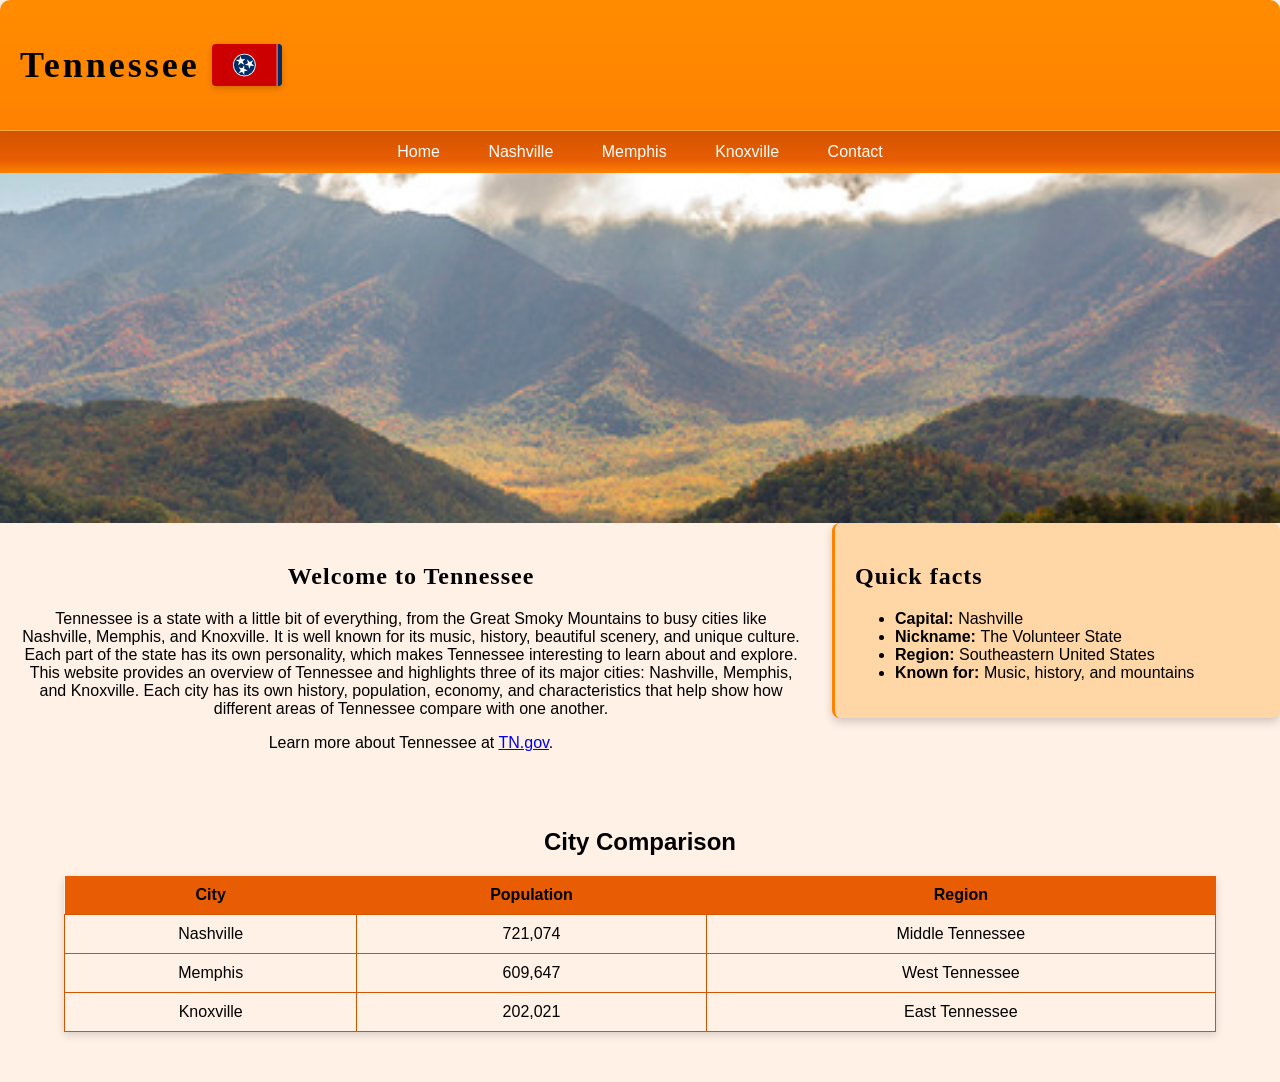
<file: index.html>
<!DOCTYPE html>
<html lang ="en">

<head>
    <meta charset="UTF-8">
    <title>Tennessee</title>
    <link rel="stylesheet" href="styles.css">
</head>

<body>
    <header>
        <h1>Tennessee</h1>
        
        <img src="images/Flag_of_Tennessee (1).svg"
        alt="Flag of Tennessee"
        class="state-flag">
    </header>

    <nav>
        <a href ="index.html">Home</a>
        <a href = "nashville.html">Nashville</a>
        <a href = "memphis.html">Memphis</a>
        <a href = "knoxville.html">Knoxville</a>
        <a href = "contact.html">Contact</a>
    </nav>

    <img src="images/smokies3.jpg" 
            alt="Smoky Mountains"
            class="smoky-mountains">

    <section>
        <h2>Welcome to Tennessee</h2>
        <p>
        Tennessee is a state with a little bit of everything, from the Great Smoky Mountains to busy cities like Nashville, Memphis, and Knoxville. It is well known for its music, history, beautiful scenery, and unique culture. Each part of the state has its own personality, which makes Tennessee interesting to learn about and explore.
        This website provides an overview of Tennessee and highlights three of its major cities: Nashville, Memphis, and Knoxville. Each city has its own history, population, economy, and characteristics that help show how different areas of Tennessee compare with one another.
        </p>

        <p>Learn more about Tennessee at <a href="https://www.tn.gov" target="_blank">TN.gov</a>.</p>
    </section>

        <aside>
        <h2>Quick facts</h2>
        <ul>
            <li><strong>Capital: </strong>Nashville</li>
            <li><strong>Nickname: </strong>The Volunteer State</li>
            <li><strong>Region: </strong>Southeastern United States</li>
            <li><strong>Known for: </strong>Music, history, and mountains</li>
        </ul>
    </aside>

<div class="clear"></div>

    <h2 class="comparison-heading">City Comparison</h2>

    <table class="city-table">
        <tr>
            <th>City</th>
            <th>Population</th>
            <th>Region</th>
        </tr>

        <tr>
            <td>Nashville</td>
            <td>721,074</td>
            <td>Middle Tennessee</td>
        </tr>

        <tr>
            <td>Memphis</td>
            <td>609,647</td>
            <td>West Tennessee</td>
        </tr>

        <tr>
            <td>Knoxville</td>
            <td>202,021</td>
            <td>East Tennessee</td>
        </tr>

    </table>

</body>

</html>
</file>
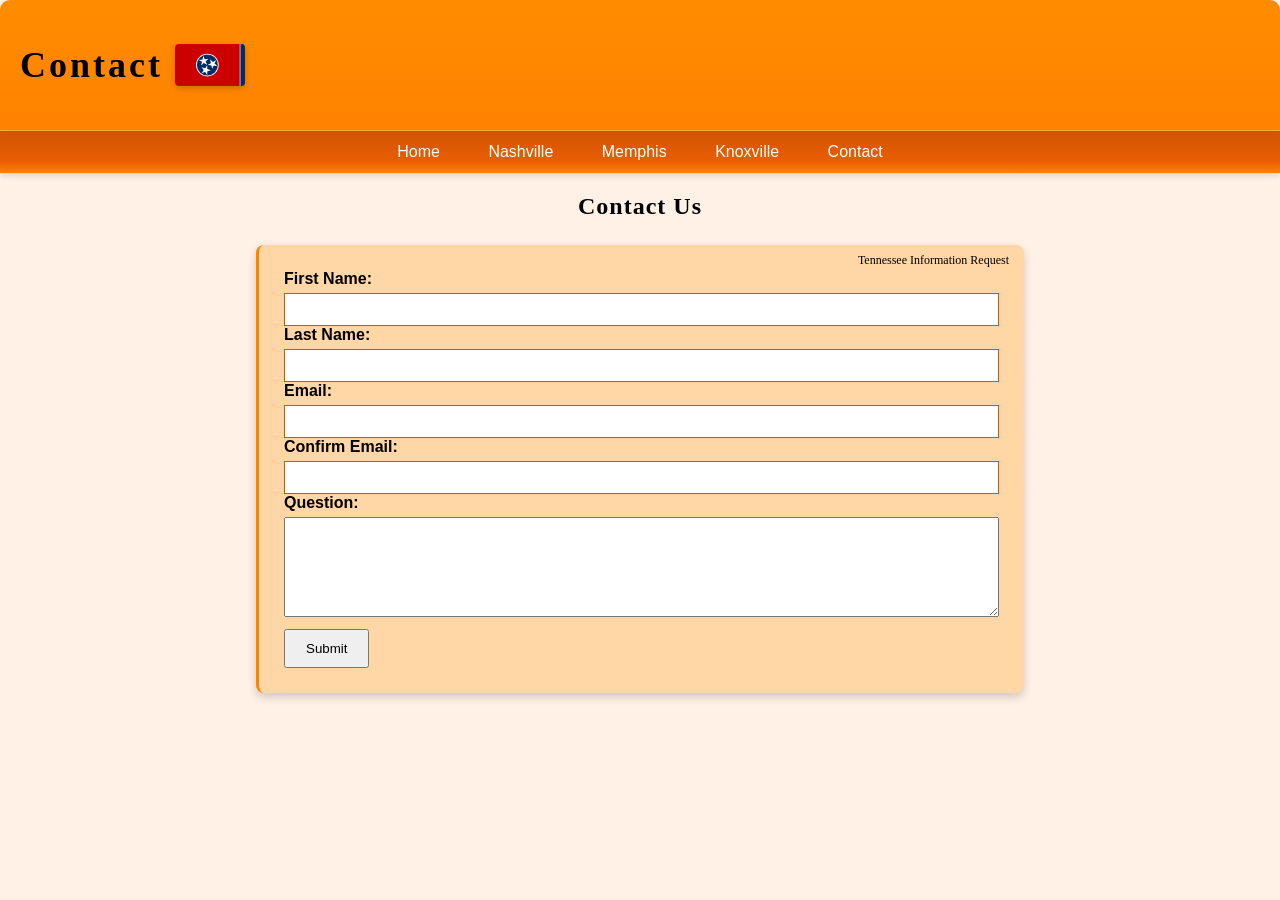
<file: contact.html>
<!DOCTYPE html>
<html lang ="en">
<body>
<head>
    <meta charset="UTF-8">
    <title>Contact</title>
    <link rel="stylesheet" href="styles.css">
</head>

<body>
    <header>
        <h1>Contact</h1>
        <img src="images/Flag_of_Tennessee (1).svg"
        alt="Flag of Tennessee"
        class="state-flag">
    </header>

<nav>
    <a href ="index.html">Home</a>
    <a href = "nashville.html">Nashville</a>
    <a href = "memphis.html">Memphis</a>
    <a href = "knoxville.html">Knoxville</a>
    <a href = "contact.html">Contact</a>
</nav>

<main>
    <h2>Contact Us</h2>
    
    <form id="contact-form">

        <p id="form-tag">Tennessee Information Request</p>

        <label for="first-name">First Name:</label>
        <input type="text" id="first-name" name="first-name" class="form-field">

        <label for="last-name">Last Name:</label>
        <input type="text" id="last-name" name="last-name" class="form-field">

        <label for="email">Email:</label>
        <input type="email" id="email" name="email" class="form-field">

        <label for="confirm-email">Confirm Email:</label>
        <input type="email" id="confirm-email" name="confirm-email" class="form-field">
        
        <label for="question">Question:</label>
        <textarea id="question" name="question"></textarea>

        <button type="submit">Submit</button>
    </form>

    <script>
        document.getElementById("contact-form").addEventListener("submit", function(event) {
            const email = document.getElementById("email").value;
            const confirmEmail = document.getElementById("confirm-email").value;

            if (email !== confirmEmail) {
                event.preventDefault();
                alert("Email addresses do not match. Please check and try again.");
            }
        });

           
    </script>
</main>

</html>
</file>
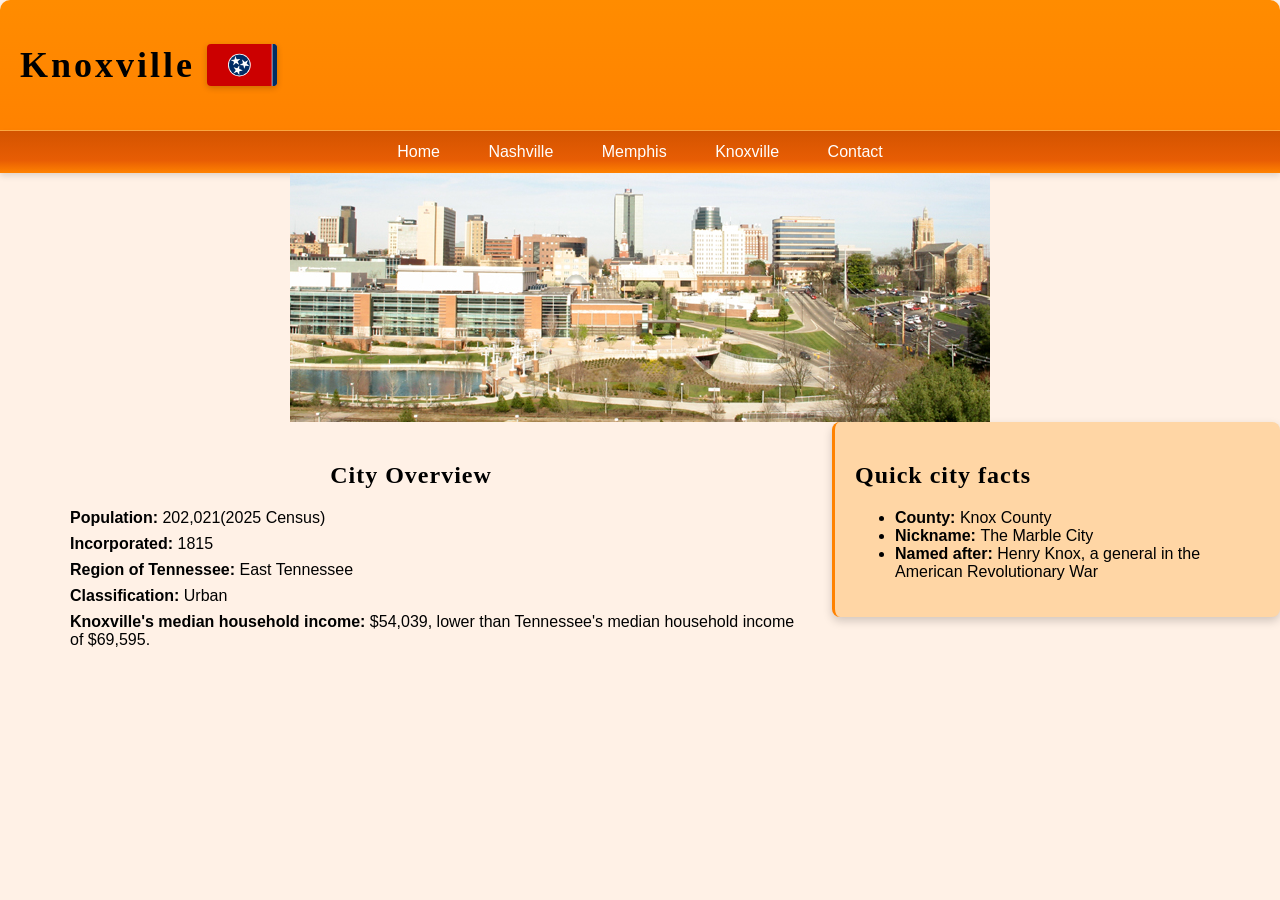
<file: knoxville.html>
<!DOCTYPE html>
<html lang ="en">

<head>
    <meta charset="UTF-8">
    <title>Knoxville</title>
    <link rel="stylesheet" href="styles.css">
</head>

<body>
    <header>
        <h1>Knoxville</h1>
        <img src="images/Flag_of_Tennessee (1).svg"
        alt="Flag of Tennessee"
        class="state-flag">
    </header>

<nav>
    <a href ="index.html">Home</a>
    <a href = "nashville.html">Nashville</a>
    <a href = "memphis.html">Memphis</a>
    <a href = "knoxville.html">Knoxville</a>
    <a href = "contact.html">Contact</a>
</nav>
  
<img src="images/Downtown-knoxville.jpg"
        alt="Downtown Knoxville"
        class="downtown-knoxville">

    <section class="knoxville-overview">
            <h2>City Overview</h2>

            <p><strong>Population: </strong>202,021(2025 Census)</p>
            <p><strong>Incorporated: </strong>1815</p>
            <p><strong>Region of Tennessee: </strong>East Tennessee</p>
            <p><strong>Classification: </strong>Urban</p>
            <p><strong>Knoxville's median household income: </strong>$54,039, lower than Tennessee's median household income of $69,595.</p>
    </section>

    <aside>
        <h2>Quick city facts</h2>

        <ul>
            <li><strong>County: </strong>Knox County</li>
            <li><strong>Nickname: </strong>The Marble City</li>
            <li><strong>Named after: </strong>Henry Knox, a general in the American Revolutionary War</li>
        </ul>
    </aside>

</html>
</file>
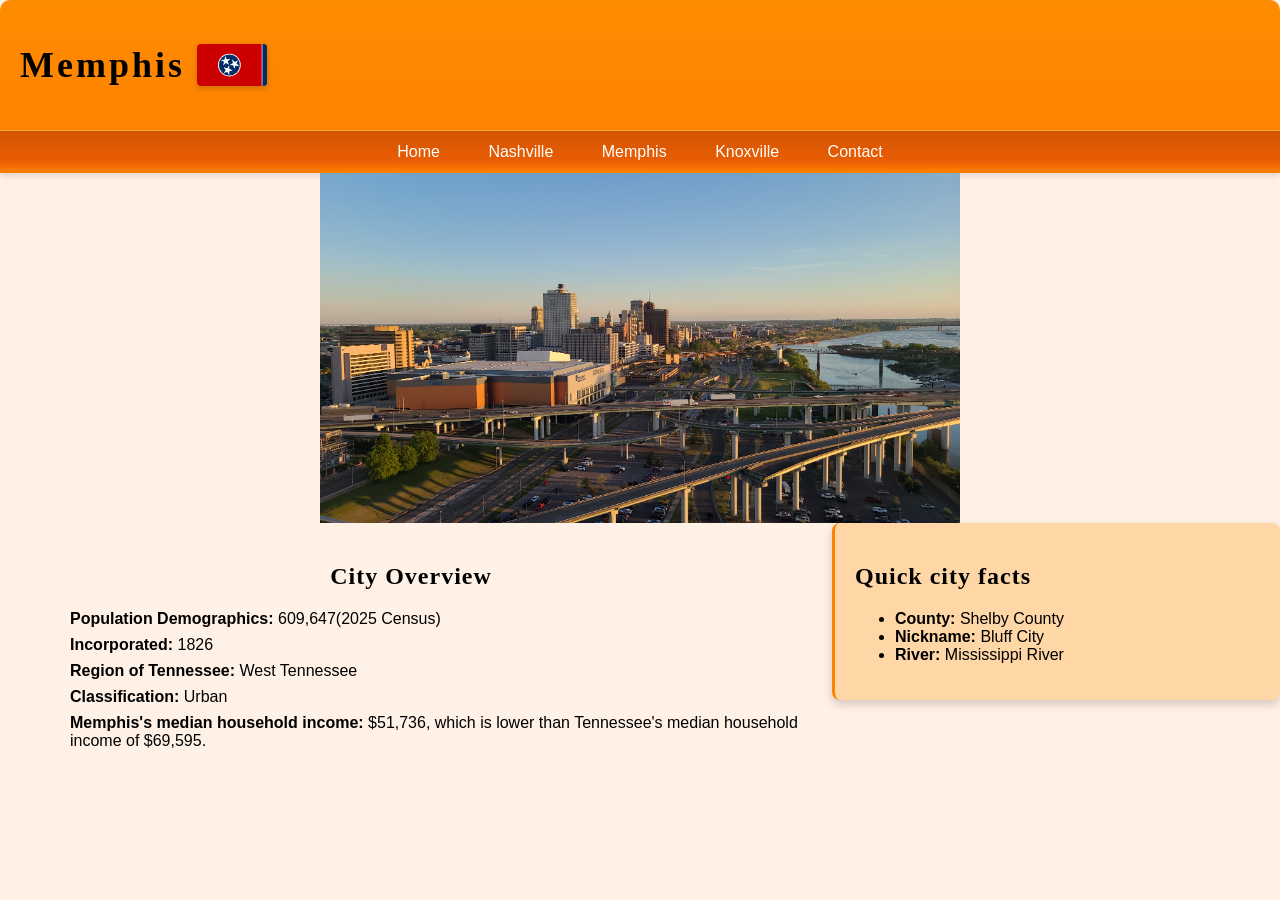
<file: memphis.html>
<!DOCTYPE html>
<html lang ="en">

<head>
    <meta charset="UTF-8">
    <title>Memphis</title>
    <link rel="stylesheet" href="styles.css">
</head>

<body>
    <header>
        <h1>Memphis</h1>
        <img src="images/Flag_of_Tennessee (1).svg"
        alt="Flag of Tennessee"
        class="state-flag">
    </header>

    <nav>
        <a href ="index.html">Home</a>
        <a href = "nashville.html">Nashville</a>
        <a href = "memphis.html">Memphis</a>
        <a href = "knoxville.html">Knoxville</a>
        <a href = "contact.html">Contact</a>
    </nav>

    <img src="images/Downtown_Memphis.jpg"
        alt="Downtown Memphis"
        class="memphis-image">

    <section class="memphis-overview">
            <h2>City Overview</h2>

                <p><strong>Population Demographics: </strong>609,647(2025 Census)</p>
                <p><strong>Incorporated: </strong>1826</p>
                <p><strong>Region of Tennessee: </strong>West Tennessee</p>
                <p><strong>Classification: </strong>Urban</p>
                <p><strong>Memphis's median household income: </strong>$51,736, which is lower than Tennessee's median household income of $69,595.</p>
    </section>

    <aside>
        <h2>Quick city facts</h2>
        
        <ul>
            <li><strong>County: </strong>Shelby County</li>
            <li><strong>Nickname: </strong>Bluff City</li>
            <li><strong>River: </strong>Mississippi River</li>
        </ul>
    </aside>

</html>
</file>
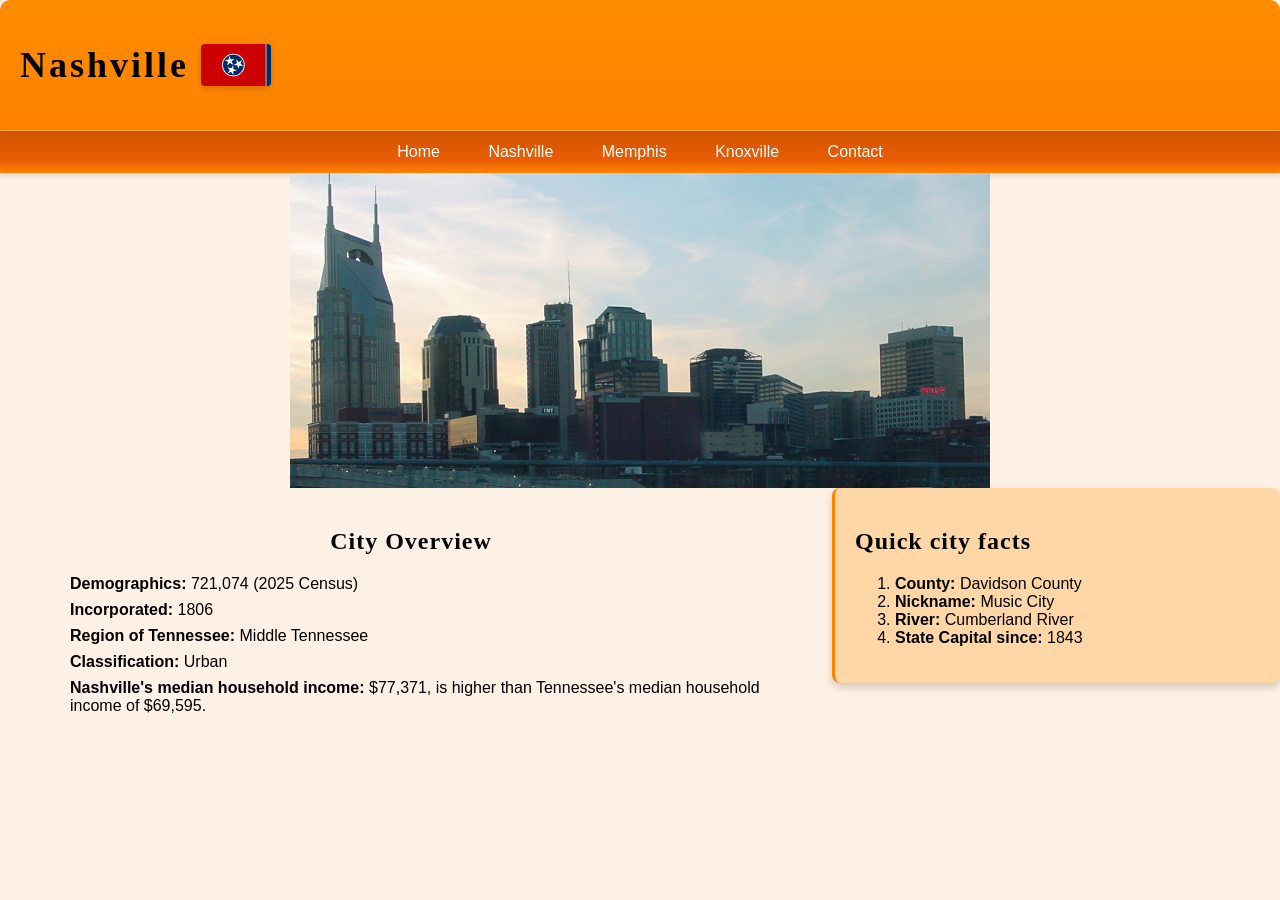
<file: nashville.html>
<!DOCTYPE html>
<html lang ="en">

<head>
    <meta charset="UTF-8">
    <title>Nashville</title>
    <link rel="stylesheet" href="styles.css">
</head>

<body>
    <header>
        <h1>Nashville</h1>
        <img src="images/Flag_of_Tennessee (1).svg"
        alt="Flag of Tennessee"
        class="state-flag">
    </header>

    <nav>
        <a href ="index.html">Home</a>
        <a href = "nashville.html">Nashville</a>
        <a href = "memphis.html">Memphis</a>
        <a href = "knoxville.html">Knoxville</a>
        <a href = "contact.html">Contact</a>
    </nav>

    <img src="images/Nashville.jpg"
     alt="Nashville skyline"
     class="city-image">

    <section class="nashville-overview">
            <h2>City Overview</h2>

            <p><strong> Demographics: </strong>721,074 (2025 Census)</p>
            <p><strong>Incorporated: </strong>1806</p>
            <p><strong>Region of Tennessee: </strong>Middle Tennessee</p>
            <p><strong> Classification: </strong>Urban</p>
            <p><strong>Nashville's median household income: </strong>$77,371, is higher than Tennessee's median household income of $69,595.</p>

    </section>

    <aside>
        <h2>Quick city facts</h2>
        
        <ol>
            <li><strong>County: </strong>Davidson County</li>
            <li><strong>Nickname: </strong>Music City</li>
            <li><strong>River: </strong>Cumberland River</li>
            <li><strong>State Capital since: </strong>1843</li>
        </ol>
    </aside>

</html>
</file>
<file: styles.css>
body {background-color: #FFF1E6; 
    font-family: Arial, sans-serif;
    margin: 0;
}

header {
    background: linear-gradient(to bottom, #FF8C00, #FF8200);
    border-bottom: 1px solid rgba(255, 255, 255, 0.25);
    box-shadow: 0 2px 6px rgba(0, 0, 0, 0.10);
    border-radius: 10px 10px 0 0;
    display: flex;
    align-items: center;
    gap: 12px;
    padding: 20px;
}

header h1 {
    font-family: 'copperplate', "Copperplate Goth Light", serif;
    font-size: 36px;
    letter-spacing: 3px;
}

nav {
    padding: 12px;
    text-align: center;
    background: linear-gradient(to bottom, #D35400 0%, #E85D04 70%, #FF8200 100%);
    box-shadow: 0 3px 6px rgba(0, 0, 0, 0.12);
}

nav a {color: white;
    margin: 0 12px;
    text-decoration: none;
    padding: 8px 10px;
}

section {
    float: left;
    width: 65%;
    padding: 20px 30px 20px 20px;
    box-sizing: border-box;
    text-align: center;

}

section h2,
aside h2,
main h2 {
    font-family: 'American Typewriter', Georgia, serif;
    letter-spacing: 1px;
}

.knoxville-overview {
    text-align: left;
}

.knoxville-overview h2 {
    text-align: center;
}

.knoxville-overview p {
    text-align: left;
    padding-left: 50px;
    margin: 8px 0;
}

.nashville-overview {
    text-align: left;
}

.nashville-overview h2 {
    text-align: center;
}

.nashville-overview p {
    text-align: left;
    padding-left: 50px;
    margin: 8px 0;

}

.memphis-overview {
    text-align: left;
}

.memphis-overview h2 {
    text-align: center;
}

.memphis-overview p {
    text-align: left;
    padding-left: 50px;
    margin: 8px 0;
}

.city-table {
    width: 90%;
    border-collapse: collapse;
    margin-top: 20px;
    box-shadow: 0 3px 8px rgba(0, 0, 0, 0.15);
    margin-left: auto;
    margin-right: auto;
    margin-bottom: 50px;
}

.city-table td {
    border: 1px solid #D35400;
    padding: 10px;
    text-align: center;
}

.city-table th {
    background-color: #E85D04;
    padding: 10px;
    text-align: center;
}

.clear {
    clear: both;
}

.comparison-heading {
    text-align: center;
    clear: both;
    padding-top: 20px;
}

aside {
    float: right;
    width: 35%;
    padding: 20px;
    box-sizing: border-box;
    background-color: #FFD6A5;
    border-left: 3px solid #FF8200;
}

nav a:hover {background-color: #FF8200;
    border-radius: 5px;
}

.state-flag {
width:70px;
height:auto;
border-radius: 4px;
box-shadow: 0 2px 6px rgba(0, 0, 0, 0.20);
}

.smoky-mountains {
    display: block;
    width: 100%;
    max-height: 350px;
    object-fit: cover;
}

.downtown-knoxville {
    display: block;
    width: 100%;
    max-width: 700px;
    max-height: 350px;
    object-fit: cover;
    margin-left: auto;
    margin-right: auto;
}

.city-image {
    display: block;
    width: 100%;
    max-width: 700px;
    max-height: 350px;
    object-fit: cover;
    margin-left: auto;
    margin-right: auto;
}

.memphis-image {
    display: block;
    width: 50%;
    max-width: 700px;
    max-height: 350px;
    object-fit: cover;
    margin-left: auto;
    margin-right: auto;
}

main h2 {
    text-align: center;
}

form {
    width: 60%;
    margin: 20px auto;
    padding: 25px;
    background-color: #FFD6A5;
    border-left: 3px solid #FF8200;
    box-sizing: border-box;
}

form label {
    display: block;
    margin-bottom: 5px;
    font-weight: bold;
}

form input, form textarea {
    display: block;
    width: 100%;
    padding: 8px;
    margin-top: 5px;
    box-sizing: border-box;
}

form textarea {
    min-height: 100px;
}

form button {
    margin-top: 12px;
    padding: 10px 20px;
}

aside,
form {
    box-shadow: 0 4px 10px rgba(0, 0, 0, 0.18);
    border-radius: 8px;
}

#contact-form {
    position: relative;
    top: 5px;
}

#form-tag {
    position: absolute;
    top: 8px;
    right: 15px;
    font-family: 'American Typewriter', Georgia, serif;
    font-size: 12px;
    margin: 0;
}

.form-field {
    border: 1px solid #D35400;
}
</file>
